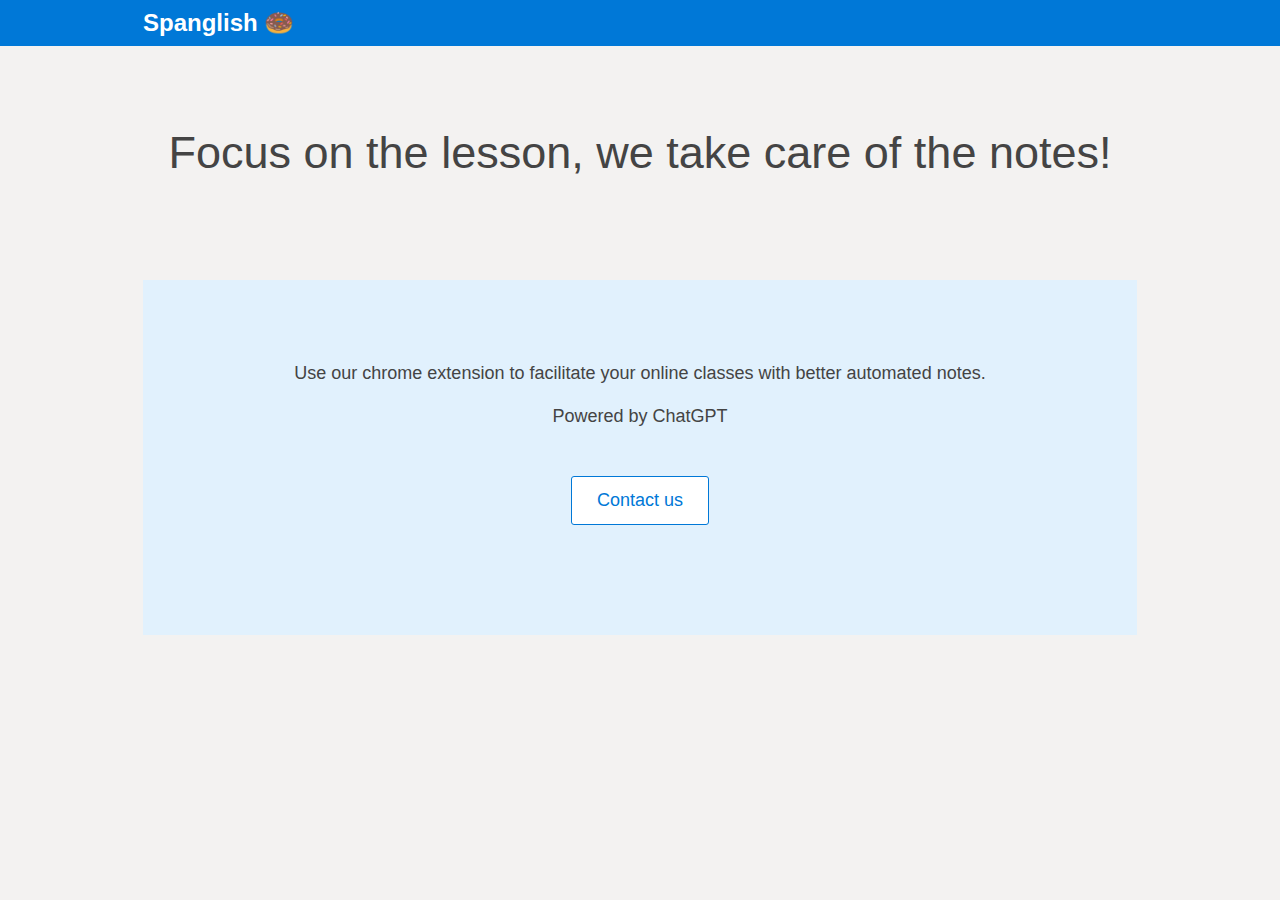
<file: index.html>
<!DOCTYPE html>
<html lang="en">
<head>
    <meta charset="UTF-8">
    <meta name="viewport" content="width=device-width, initial-scale=1.0">
    <title>Spanglish</title>
    <link rel="stylesheet" href="https://maxcdn.bootstrapcdn.com/bootstrap/4.5.2/css/bootstrap.min.css">
    <style>
        body {
            font-family: 'Source Sans Pro', sans-serif;
            font-size: 18px;
            line-height: 1.5;
            color: #444;
            background-color: #f3f2f1;
        }
        .navbar {
            background-color: #0078d7;
            padding-top: 0;
            padding-bottom: 0;
        }
        .navbar-brand {
            color: white;
            font-weight: bold;
            font-size: 24px;
        }
        .navbar-brand img {
            max-height: 32px;
            margin-right: 8px;
        }
        .container {
            max-width: 1024px;
        }
        .cta {
            background-color: #ffffff;
            border: 1px solid #0078d7;
            color: #0078d7;
            font-size: 18px;
            padding: 10px 25px;
            text-decoration: none;
            display: inline-block;
            margin-top: 30px;
            margin-bottom: 30px;
            border-radius: 3px;
        }
        h2 {
            font-size: 2.5em;
            margin-bottom: 20px;
        }
        .section {
            padding: 80px 0;
            text-align: center;
        }
        .section:nth-child(odd) {
            background-color: #f3f2f1;
        }
        .section:nth-child(even) {
            background-color: #e1f1fd;
        }
    </style>
</head>
<body>
	<nav class="navbar navbar-expand-lg">
		<div class="container">
			<a class="navbar-brand" href="#">Spanglish 🍩</a>
		</div>
	</nav>
	
	<div class="container">
		<section class="section">
			<h2>Focus on the lesson, we take care of the notes!</h2>
		</section>
		<section class="section">
			<p>Use our chrome extension to facilitate your online classes with better automated notes.</p>
			<p>Powered by ChatGPT</p>
			<a href="mailto:bayemirov@gmail.com" class="cta">Contact us</a>
		</section>
	</div>
	
	<script src="https://ajax.googleapis.com/ajax/libs/jquery/3.5.1/jquery.min.js"></script>
	<script src="https://cdnjs.cloudflare.com/ajax/libs/popper.js/1.16.0/umd/popper.min.js"></script>
	<script src="https://maxcdn.bootstrapcdn.com/bootstrap/4.5.2/js/bootstrap.min.js"></script>
	
</body>
</html>
</file>
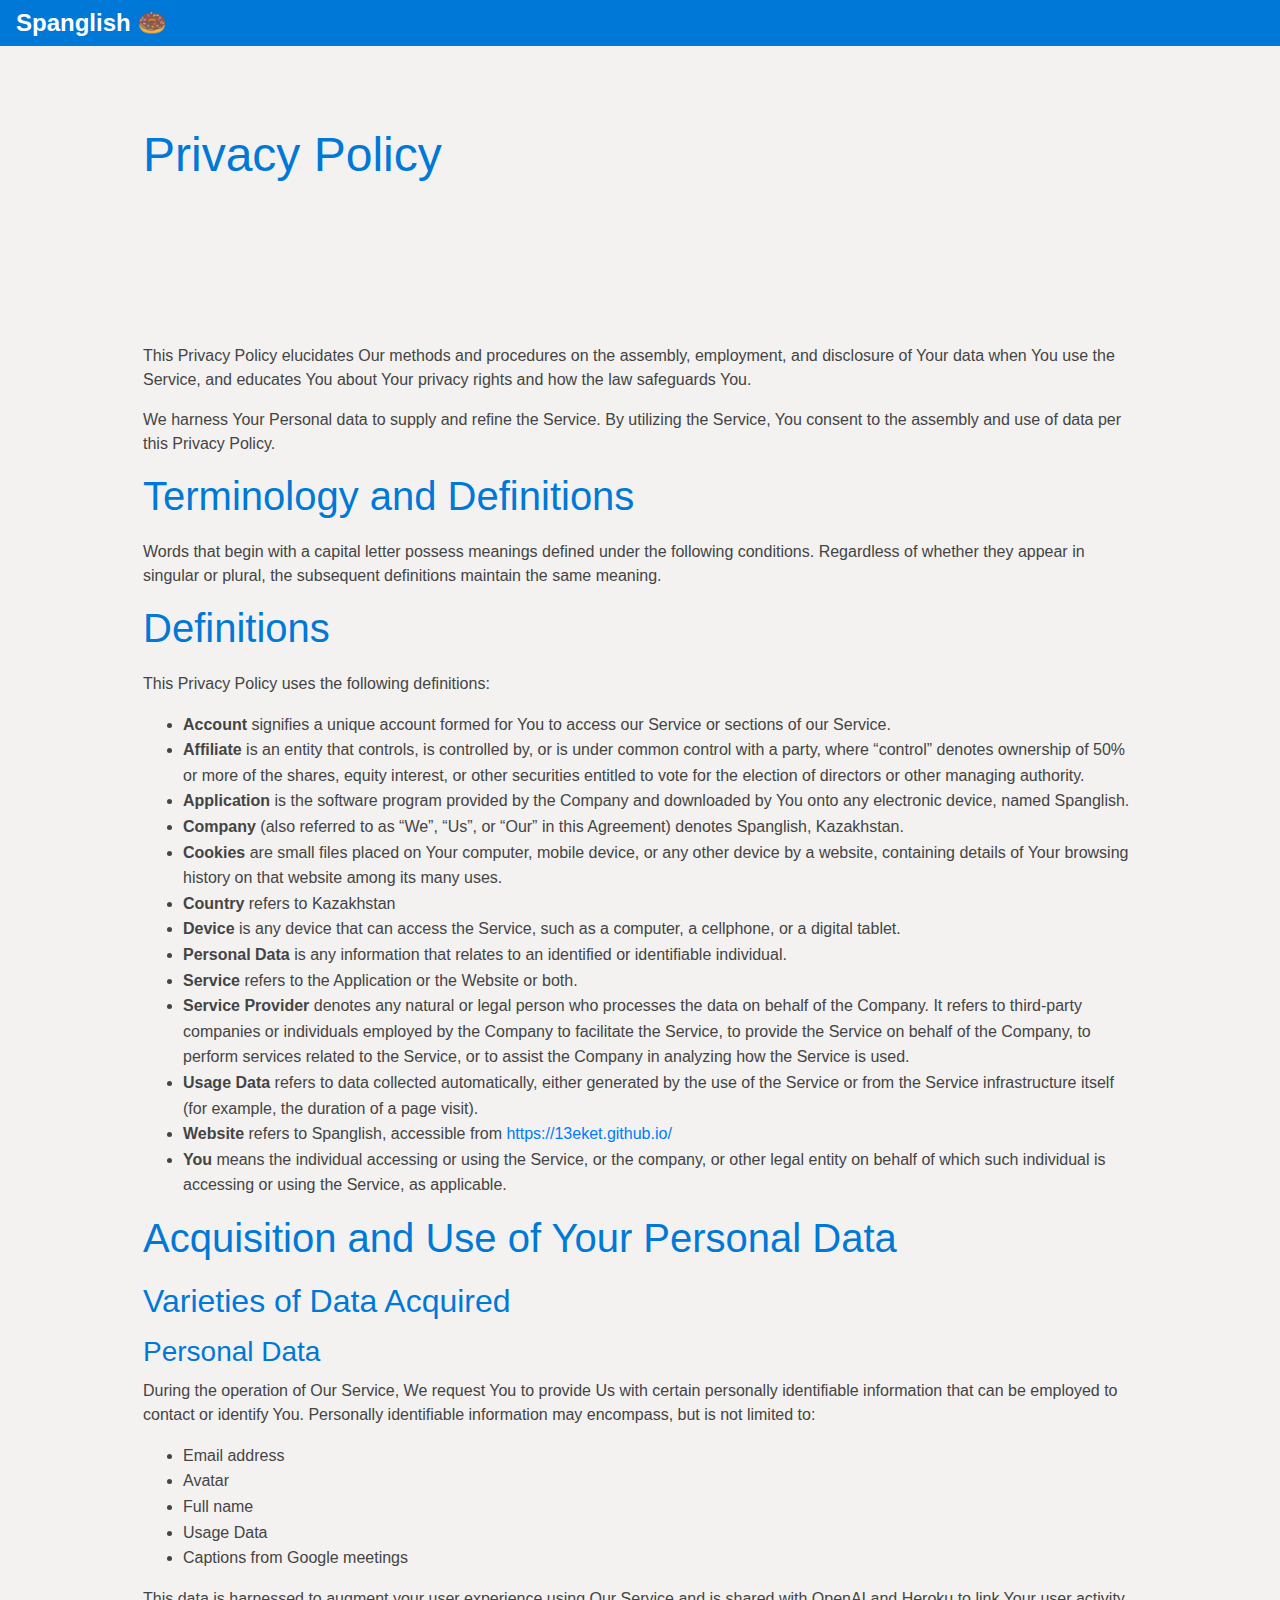
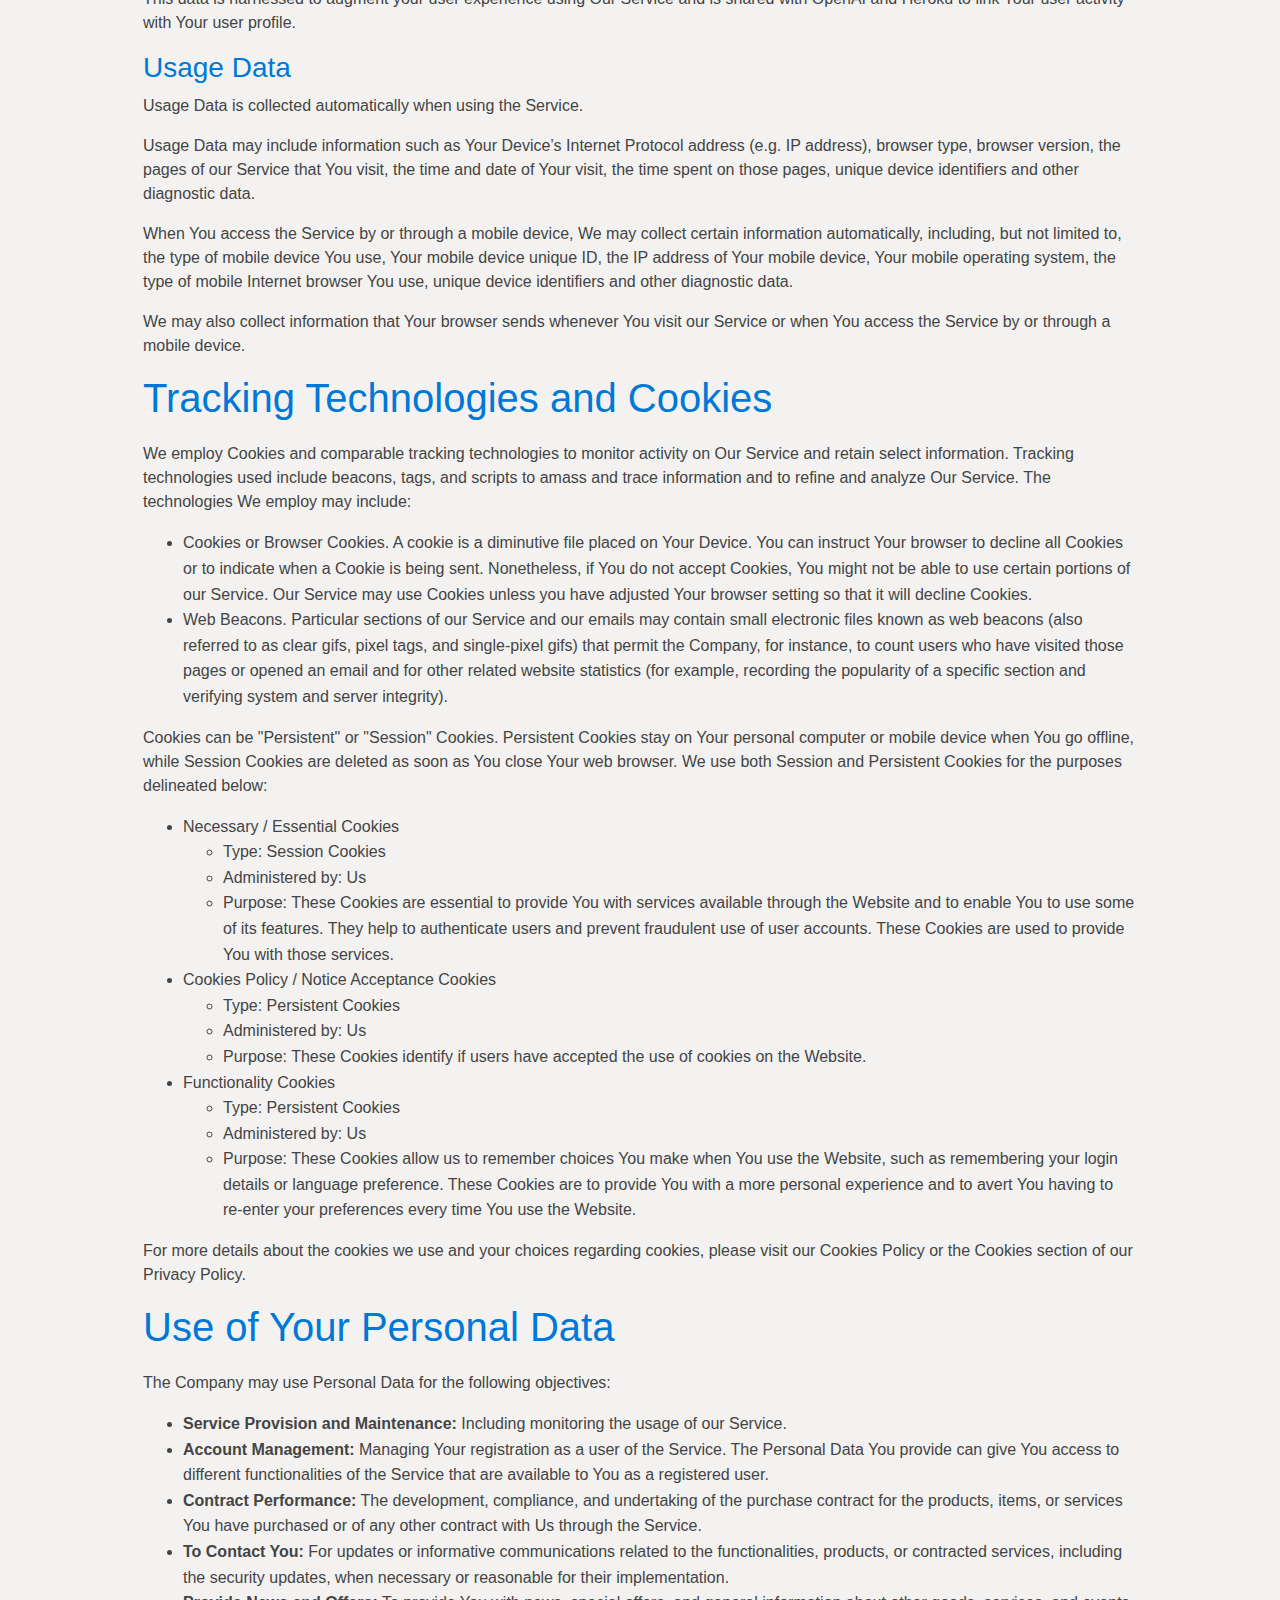
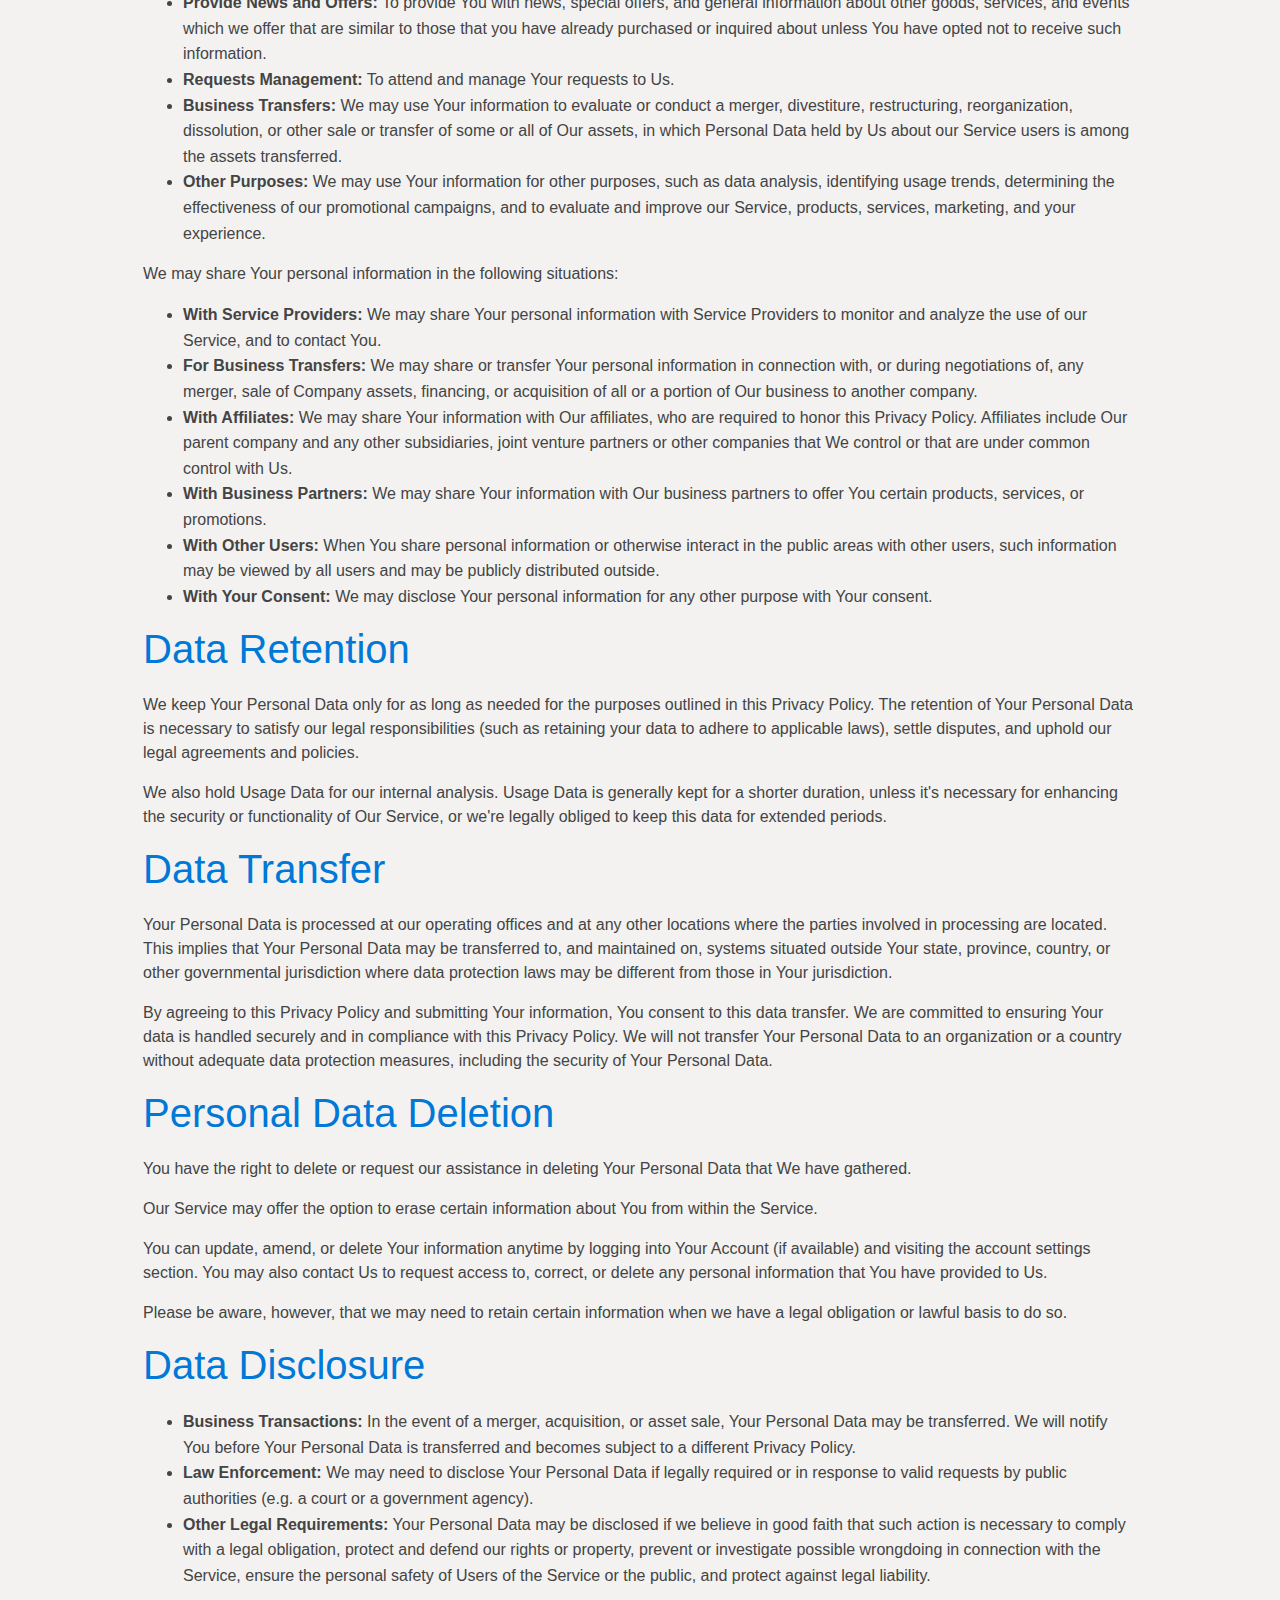
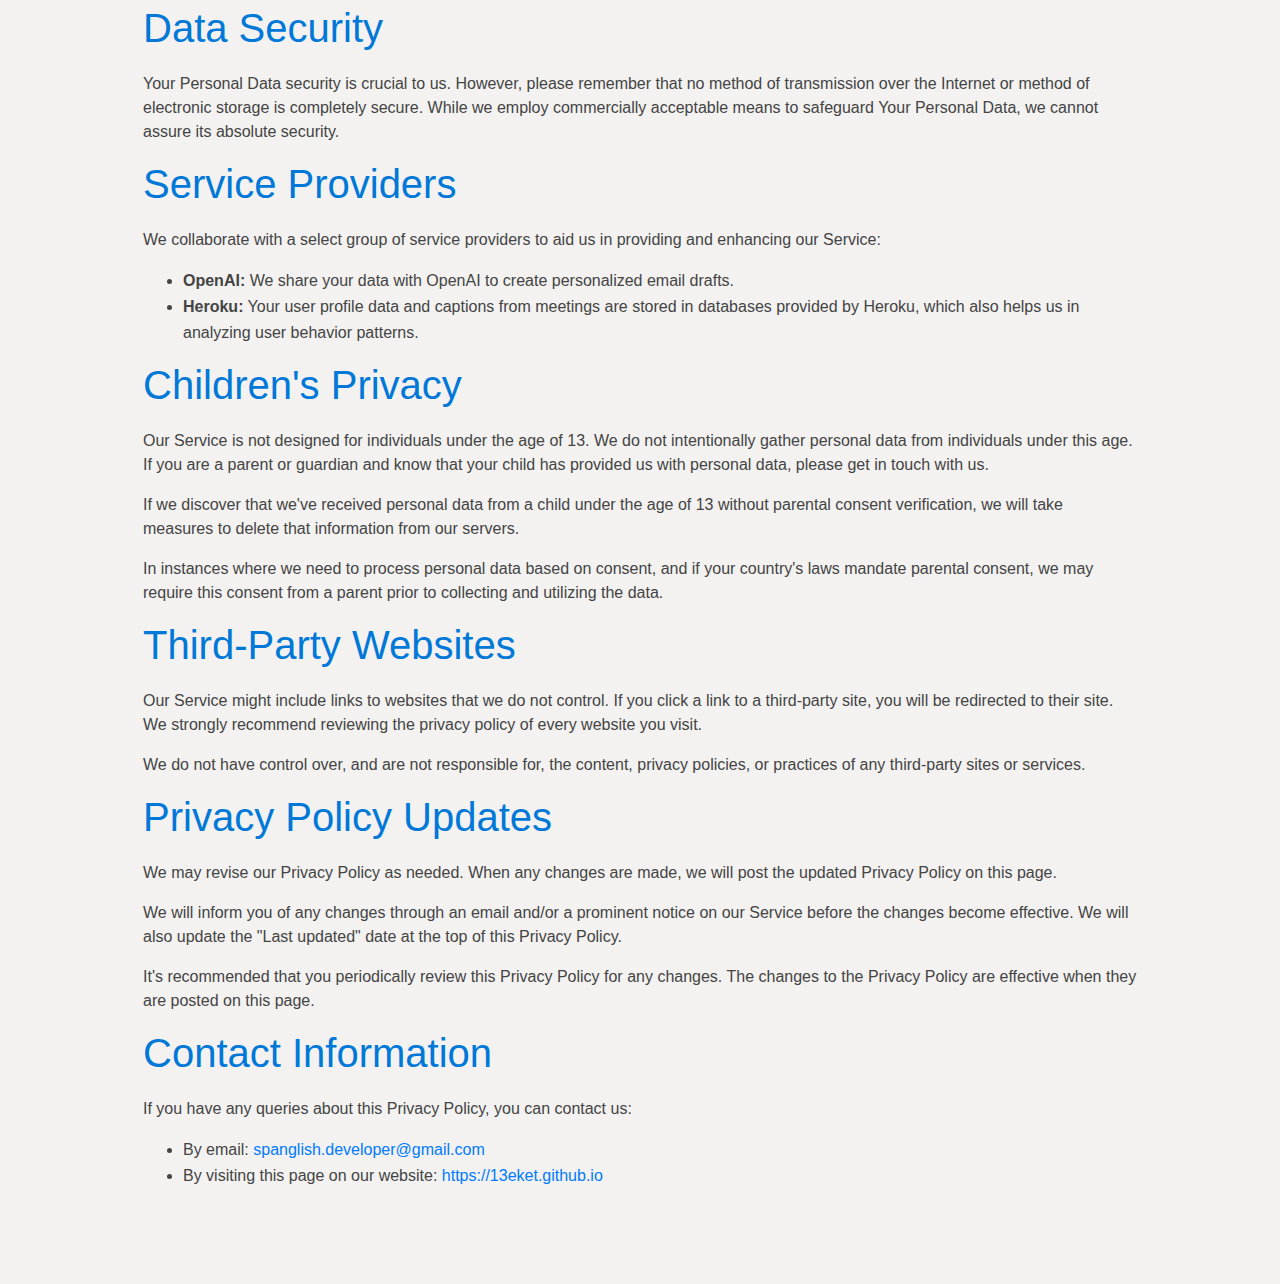
<file: privacy/index.html>
<!DOCTYPE html>
<html lang="en">
<head>
    <meta charset="UTF-8">
    <meta name="viewport" content="width=device-width, initial-scale=1.0">
    <title>Spanglish</title>
    <link rel="stylesheet" href="https://maxcdn.bootstrapcdn.com/bootstrap/4.5.2/css/bootstrap.min.css">
    <style>
        body {
            font-family: 'Source Sans Pro', sans-serif;
            font-size: 16px;
            line-height: 1.5;
            color: #444;
            background-color: #f3f2f1;
        }
        .navbar {
            background-color: #0078d7;
            padding-top: 0;
            padding-bottom: 0;
        }
        .navbar-brand {
            color: white;
            font-weight: bold;
            font-size: 24px;
        }
        .navbar-brand img {
            max-height: 32px;
            margin-right: 8px;
        }
        .container {
            max-width: 1024px;
        }
        .cta {
            background-color: #ffffff;
            border: 1px solid #0078d7;
            color: #0078d7;
            font-size: 18px;
            padding: 10px 25px;
            text-decoration: none;
            display: inline-block;
            margin-top: 30px;
            margin-bottom: 30px;
            border-radius: 3px;
        }
        h1 {
            font-size: 3em;
            margin-bottom: 0px;
            color: #0078d7;
        }
        h2 {
            font-size: 2.5em;
            margin-bottom: 20px;
            color: #0078d7;
        }
        h3 {
            font-size: 2em;
            margin-bottom: 15px;
            color: #0078d7;
        }
        h4 {
            font-size: 1.75em;
            margin-bottom: 10px;
            color: #0078d7;
        }
        .section {
            padding: 80px 0;
            text-align: left;
        }
        .section:nth-child(odd) {
            background-color: #f3f2f1;
        }
        .section:nth-child(even) {
            background-color: #f3f2f1;
        }
        ul {
            line-height: 1.6;
        }
    </style>
</head>
<body>
    <nav class="navbar navbar-expand-lg">
        <a class="navbar-brand" href="#">Spanglish 🍩</a>
    </nav>
	<div class="container">
		<section class="section">
			<h1>Privacy Policy</h1>
		</section>
		<section class="section">
			<p>This Privacy Policy elucidates Our methods and procedures on the assembly, employment, and disclosure of Your data when You use the Service, and educates You about Your privacy rights and how the law safeguards You.</p>
            <p>We harness Your Personal data to supply and refine the Service. By utilizing the Service, You consent to the assembly and use of data per this Privacy Policy.</p>
            <h2>Terminology and Definitions</h2>
            <p>Words that begin with a capital letter possess meanings defined under the following conditions. Regardless of whether they appear in singular or plural, the subsequent definitions maintain the same meaning.</p>
            <h2>Definitions</h2>
            <p>This Privacy Policy uses the following definitions:</p>
            <ul>
                <li><strong>Account</strong> signifies a unique account formed for You to access our Service or sections of our Service.</li>
                <li><strong>Affiliate</strong> is an entity that controls, is controlled by, or is under common control with a party, where “control” denotes ownership of 50% or more of the shares, equity interest, or other securities entitled to vote for the election of directors or other managing authority.</li>
                <li><strong>Application</strong> is the software program provided by the Company and downloaded by You onto any electronic device, named Spanglish.</li>
                <li><strong>Company</strong> (also referred to as “We”, “Us”, or “Our” in this Agreement) denotes Spanglish, Kazakhstan.</li>
                <li><strong>Cookies</strong> are small files placed on Your computer, mobile device, or any other device by a website, containing details of Your browsing history on that website among its many uses.</li>
                <li><strong>Country</strong> refers to Kazakhstan</li>
                <li><strong>Device</strong> is any device that can access the Service, such as a computer, a cellphone, or a digital tablet.</li>
                <li><strong>Personal Data</strong> is any information that relates to an identified or identifiable individual.</li>
                <li><strong>Service</strong> refers to the Application or the Website or both.</li>
                <li><strong>Service Provider</strong> denotes any natural or legal person who processes the data on behalf of the Company. It refers to third-party companies or individuals employed by the Company to facilitate the Service, to provide the Service on behalf of the Company, to perform services related to the Service, or to assist the Company in analyzing how the Service is used.</li>
                <li><strong>Usage Data</strong> refers to data collected automatically, either generated by the use of the Service or from the Service infrastructure itself (for example, the duration of a page visit).</li>
                <li><strong>Website</strong> refers to Spanglish, accessible from <a href="https://13eket.github.io/">https://13eket.github.io/</a></li>
                <li><strong>You</strong> means the individual accessing or using the Service, or the company, or other legal entity on behalf of which such individual is accessing or using the Service, as applicable.</li>
            </ul>

            <h2>Acquisition and Use of Your Personal Data</h2>
            <h3>Varieties of Data Acquired</h3>
            <h4>Personal Data</h4>
            <p>During the operation of Our Service, We request You to provide Us with certain personally identifiable information that can be employed to contact or identify You. Personally identifiable information may encompass, but is not limited to:</p>
            <ul>
                <li>Email address</li>
                <li>Avatar</li>
                <li>Full name</li>
                <li>Usage Data</li>
                <li>Captions from Google meetings</li>
            </ul>
            <p>This data is harnessed to augment your user experience using Our Service and is shared with OpenAI and Heroku to link Your user activity with Your user profile.</p>
            <h4>Usage Data</h4>
            <p>Usage Data is collected automatically when using the Service.</p>
            <p>Usage Data may include information such as Your Device’s Internet Protocol address (e.g. IP address), browser type, browser version, the pages of our Service that You visit, the time and date of Your visit, the time spent on those pages, unique device identifiers and other diagnostic data.</p>
            <p>When You access the Service by or through a mobile device, We may collect certain information automatically, including, but not limited to, the type of mobile device You use, Your mobile device unique ID, the IP address of Your mobile device, Your mobile operating system, the type of mobile Internet browser You use, unique device identifiers and other diagnostic data.</p>
            <p>We may also collect information that Your browser sends whenever You visit our Service or when You access the Service by or through a mobile device.</p>
            <h2>Tracking Technologies and Cookies</h2>
            <p>We employ Cookies and comparable tracking technologies to monitor activity on Our Service and retain select information. Tracking technologies used include beacons, tags, and scripts to amass and trace information and to refine and analyze Our Service. The technologies We employ may include:</p>
            <ul>
                <li>Cookies or Browser Cookies. A cookie is a diminutive file placed on Your Device. You can instruct Your browser to decline all Cookies or to indicate when a Cookie is being sent. Nonetheless, if You do not accept Cookies, You might not be able to use certain portions of our Service. Our Service may use Cookies unless you have adjusted Your browser setting so that it will decline Cookies.</li>
                <li>Web Beacons. Particular sections of our Service and our emails may contain small electronic files known as web beacons (also referred to as clear gifs, pixel tags, and single-pixel gifs) that permit the Company, for instance, to count users who have visited those pages or opened an email and for other related website statistics (for example, recording the popularity of a specific section and verifying system and server integrity).</li>
            </ul>
            <p>Cookies can be "Persistent" or "Session" Cookies. Persistent Cookies stay on Your personal computer or mobile device when You go offline, while Session Cookies are deleted as soon as You close Your web browser. We use both Session and Persistent Cookies for the purposes delineated below:</p>
            <ul>
                <li>Necessary / Essential Cookies
                    <ul>
                        <li>Type: Session Cookies</li>
                        <li>Administered by: Us</li>
                        <li>Purpose: These Cookies are essential to provide You with services available through the Website and to enable You to use some of its features. They help to authenticate users and prevent fraudulent use of user accounts. These Cookies are used to provide You with those services.</li>
                    </ul>
                </li>
                <li>Cookies Policy / Notice Acceptance Cookies
                    <ul>
                        <li>Type: Persistent Cookies</li>
                        <li>Administered by: Us</li>
                        <li>Purpose: These Cookies identify if users have accepted the use of cookies on the Website.</li>
                    </ul>
                </li>
                <li>Functionality Cookies
                    <ul>
                        <li>Type: Persistent Cookies</li>
                        <li>Administered by: Us</li>
                        <li>Purpose: These Cookies allow us to remember choices You make when You use the Website, such as remembering your login details or language preference. These Cookies are to provide You with a more personal experience and to avert You having to re-enter your preferences every time You use the Website.</li>
                    </ul>
                </li>
            </ul>
            <p>For more details about the cookies we use and your choices regarding cookies, please visit our Cookies Policy or the Cookies section of our Privacy Policy.</p>
            <h2>Use of Your Personal Data</h2>
            <p>The Company may use Personal Data for the following objectives:</p>

            <ul>
            <li><strong>Service Provision and Maintenance:</strong> Including monitoring the usage of our Service.</li>
            <li><strong>Account Management:</strong> Managing Your registration as a user of the Service. The Personal Data You provide can give You access to different functionalities of the Service that are available to You as a registered user.</li>
            <li><strong>Contract Performance:</strong> The development, compliance, and undertaking of the purchase contract for the products, items, or services You have purchased or of any other contract with Us through the Service.</li>
            <li><strong>To Contact You:</strong> For updates or informative communications related to the functionalities, products, or contracted services, including the security updates, when necessary or reasonable for their implementation.</li>
            <li><strong>Provide News and Offers:</strong> To provide You with news, special offers, and general information about other goods, services, and events which we offer that are similar to those that you have already purchased or inquired about unless You have opted not to receive such information.</li>
            <li><strong>Requests Management:</strong> To attend and manage Your requests to Us.</li>
            <li><strong>Business Transfers:</strong> We may use Your information to evaluate or conduct a merger, divestiture, restructuring, reorganization, dissolution, or other sale or transfer of some or all of Our assets, in which Personal Data held by Us about our Service users is among the assets transferred.</li>
            <li><strong>Other Purposes:</strong> We may use Your information for other purposes, such as data analysis, identifying usage trends, determining the effectiveness of our promotional campaigns, and to evaluate and improve our Service, products, services, marketing, and your experience.</li>
            </ul>

            <p>We may share Your personal information in the following situations:</p>

            <ul>
            <li><strong>With Service Providers:</strong> We may share Your personal information with Service Providers to monitor and analyze the use of our Service, and to contact You.</li>
            <li><strong>For Business Transfers:</strong> We may share or transfer Your personal information in connection with, or during negotiations of, any merger, sale of Company assets, financing, or acquisition of all or a portion of Our business to another company.</li>
            <li><strong>With Affiliates:</strong> We may share Your information with Our affiliates, who are required to honor this Privacy Policy. Affiliates include Our parent company and any other subsidiaries, joint venture partners or other companies that We control or that are under common control with Us.</li>
            <li><strong>With Business Partners:</strong> We may share Your information with Our business partners to offer You certain products, services, or promotions.</li>
            <li><strong>With Other Users:</strong> When You share personal information or otherwise interact in the public areas with other users, such information may be viewed by all users and may be publicly distributed outside.</li>
            <li><strong>With Your Consent:</strong> We may disclose Your personal information for any other purpose with Your consent.</li>
            </ul>

            <h2>Data Retention</h2>

            <p>We keep Your Personal Data only for as long as needed for the purposes outlined in this Privacy Policy. The retention of Your Personal Data is necessary to satisfy our legal responsibilities (such as retaining your data to adhere to applicable laws), settle disputes, and uphold our legal agreements and policies.</p>
            <p>We also hold Usage Data for our internal analysis. Usage Data is generally kept for a shorter duration, unless it's necessary for enhancing the security or functionality of Our Service, or we're legally obliged to keep this data for extended periods.</p>    
            <h2>Data Transfer</h2>   
            <p>Your Personal Data is processed at our operating offices and at any other locations where the parties involved in processing are located. This implies that Your Personal Data may be transferred to, and maintained on, systems situated outside Your state, province, country, or other governmental jurisdiction where data protection laws may be different from those in Your jurisdiction.</p> 
            <p>By agreeing to this Privacy Policy and submitting Your information, You consent to this data transfer. We are committed to ensuring Your data is handled securely and in compliance with this Privacy Policy. We will not transfer Your Personal Data to an organization or a country without adequate data protection measures, including the security of Your Personal Data.</p>
            <h2>Personal Data Deletion</h2>
            
            <p>You have the right to delete or request our assistance in deleting Your Personal Data that We have gathered.</p>
            
            <p>Our Service may offer the option to erase certain information about You from within the Service.</p>
            
            <p>You can update, amend, or delete Your information anytime by logging into Your Account (if available) and visiting the account settings section. You may also contact Us to request access to, correct, or delete any personal information that You have provided to Us.</p>
            
            <p>Please be aware, however, that we may need to retain certain information when we have a legal obligation or lawful basis to do so.</p>
            
            <h2>Data Disclosure</h2>
            
            <ul>
              <li><strong>Business Transactions:</strong> In the event of a merger, acquisition, or asset sale, Your Personal Data may be transferred. We will notify You before Your Personal Data is transferred and becomes subject to a different Privacy Policy.</li>
              <li><strong>Law Enforcement:</strong> We may need to disclose Your Personal Data if legally required or in response to valid requests by public authorities (e.g. a court or a government agency).</li>
              <li><strong>Other Legal Requirements:</strong> Your Personal Data may be disclosed if we believe in good faith that such action is necessary to comply with a legal obligation, protect and defend our rights or property, prevent or investigate possible wrongdoing in connection with the Service, ensure the personal safety of Users of the Service or the public, and protect against legal liability.</li>
            </ul>
            
            <h2>Data Security</h2>
            
            <p>Your Personal Data security is crucial to us. However, please remember that no method of transmission over the Internet or method of electronic storage is completely secure. While we employ commercially acceptable means to safeguard Your Personal Data, we cannot assure its absolute security.</p>
            
            <h2>Service Providers</h2>
            
            <p>We collaborate with a select group of service providers to aid us in providing and enhancing our Service:</p>
            
            <ul>
              <li><strong>OpenAI:</strong> We share your data with OpenAI to create personalized email drafts.</li>
              <li><strong>Heroku:</strong> Your user profile data and captions from meetings are stored in databases provided by Heroku, which also helps us in analyzing user behavior patterns.</li>
            </ul>
            
            <h2>Children's Privacy</h2>
            
            <p>Our Service is not designed for individuals under the age of 13. We do not intentionally gather personal data from individuals under this age. If you are a parent or guardian and know that your child has provided us with personal data, please get in touch with us.</p>
            <p>If we discover that we've received personal data from a child under the age of 13 without parental consent verification, we will take measures to delete that information from our servers.</p>

            <p>In instances where we need to process personal data based on consent, and if your country's laws mandate parental consent, we may require this consent from a parent prior to collecting and utilizing the data.</p>
            <h2>Third-Party Websites</h2>

            <p>Our Service might include links to websites that we do not control. If you click a link to a third-party site, you will be redirected to their site. We strongly recommend reviewing the privacy policy of every website you visit.</p>

            <p>We do not have control over, and are not responsible for, the content, privacy policies, or practices of any third-party sites or services.</p>

            <h2>Privacy Policy Updates</h2>

            <p>We may revise our Privacy Policy as needed. When any changes are made, we will post the updated Privacy Policy on this page.</p>

            <p>We will inform you of any changes through an email and/or a prominent notice on our Service before the changes become effective. We will also update the "Last updated" date at the top of this Privacy Policy.</p>

            <p>It's recommended that you periodically review this Privacy Policy for any changes. The changes to the Privacy Policy are effective when they are posted on this page.</p>

            <h2>Contact Information</h2>

            <p>If you have any queries about this Privacy Policy, you can contact us:</p>

            <ul>
            <li>By email: <a href="mailto:spanglish.developer@gmail.com">spanglish.developer@gmail.com</a></li>
            <li>By visiting this page on our website: <a href="https://13eket.github.io">https://13eket.github.io</a></li>
            </ul>
		</section>
	</div>
	
	<script src="https://ajax.googleapis.com/ajax/libs/jquery/3.5.1/jquery.min.js"></script>
	<script src="https://cdnjs.cloudflare.com/ajax/libs/popper.js/1.16.0/umd/popper.min.js"></script>
	<script src="https://maxcdn.bootstrapcdn.com/bootstrap/4.5.2/js/bootstrap.min.js"></script>
	
</body>
</html>
</file>
